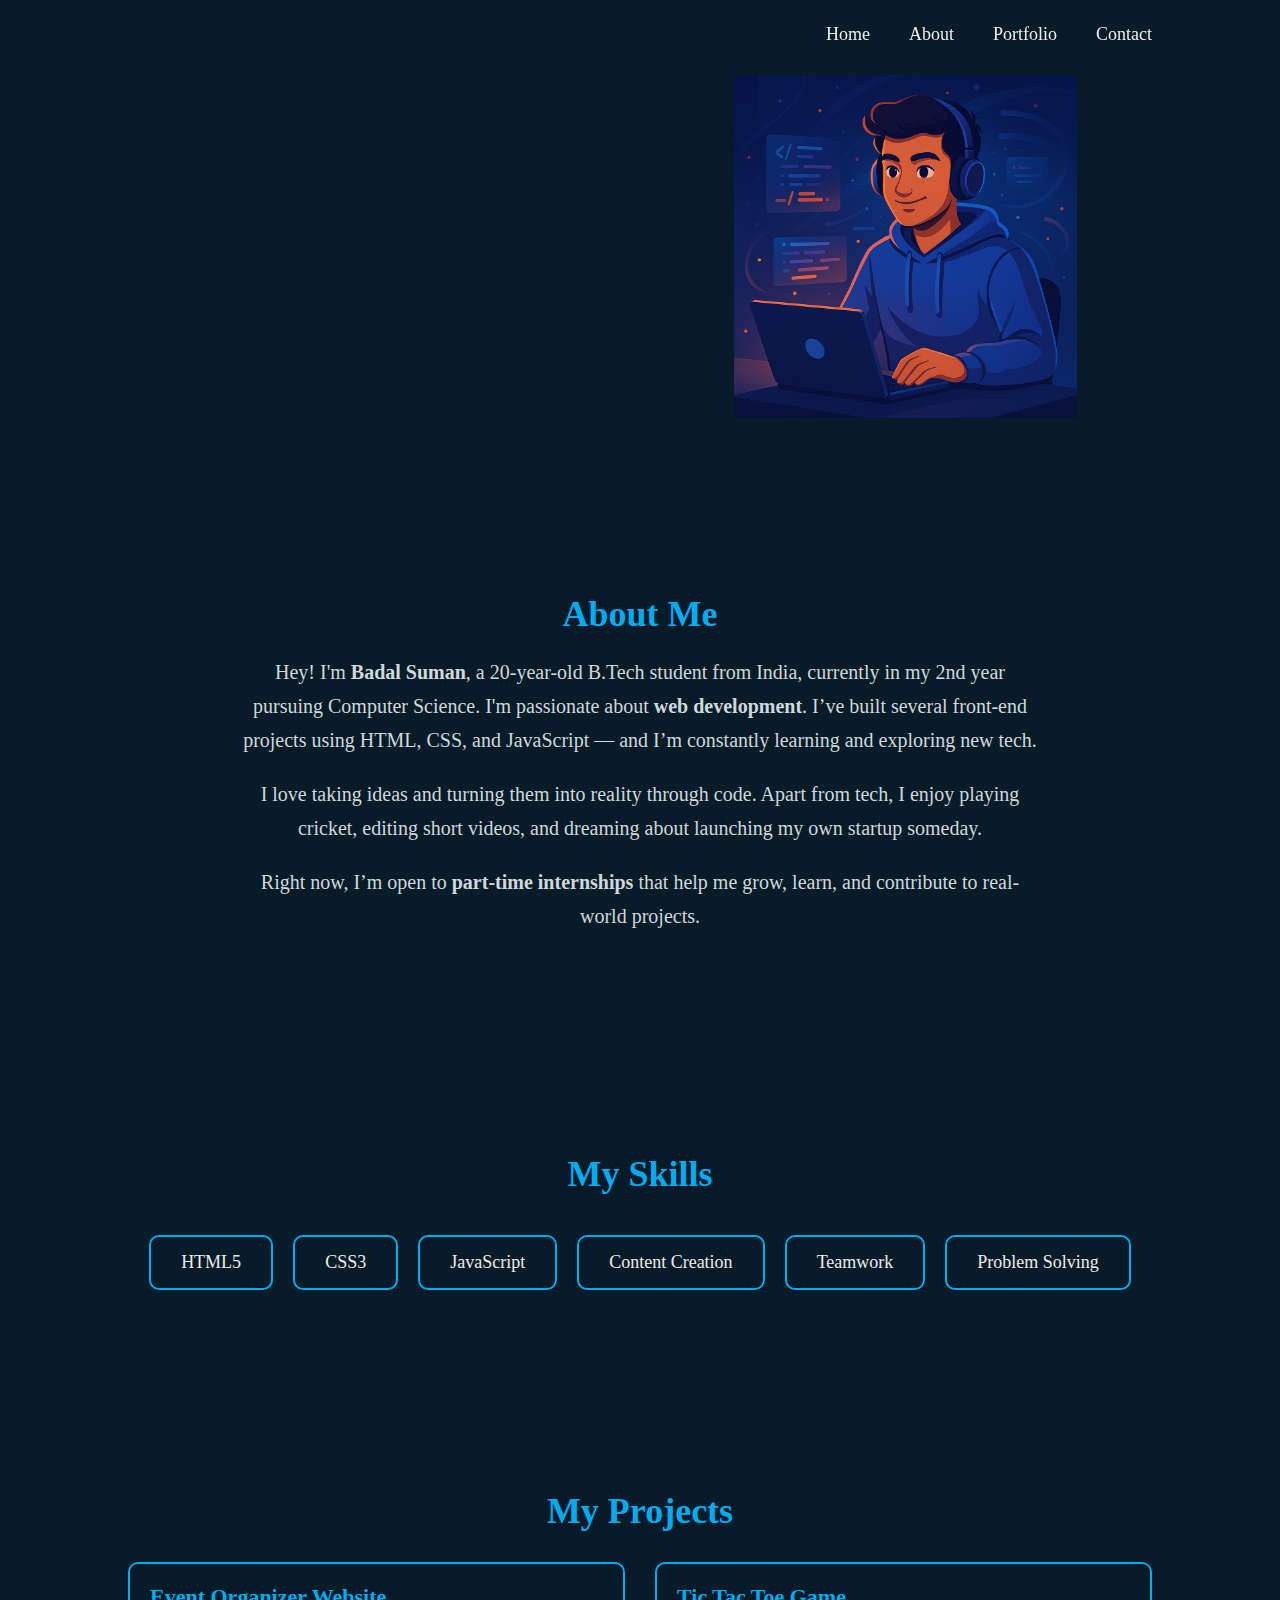
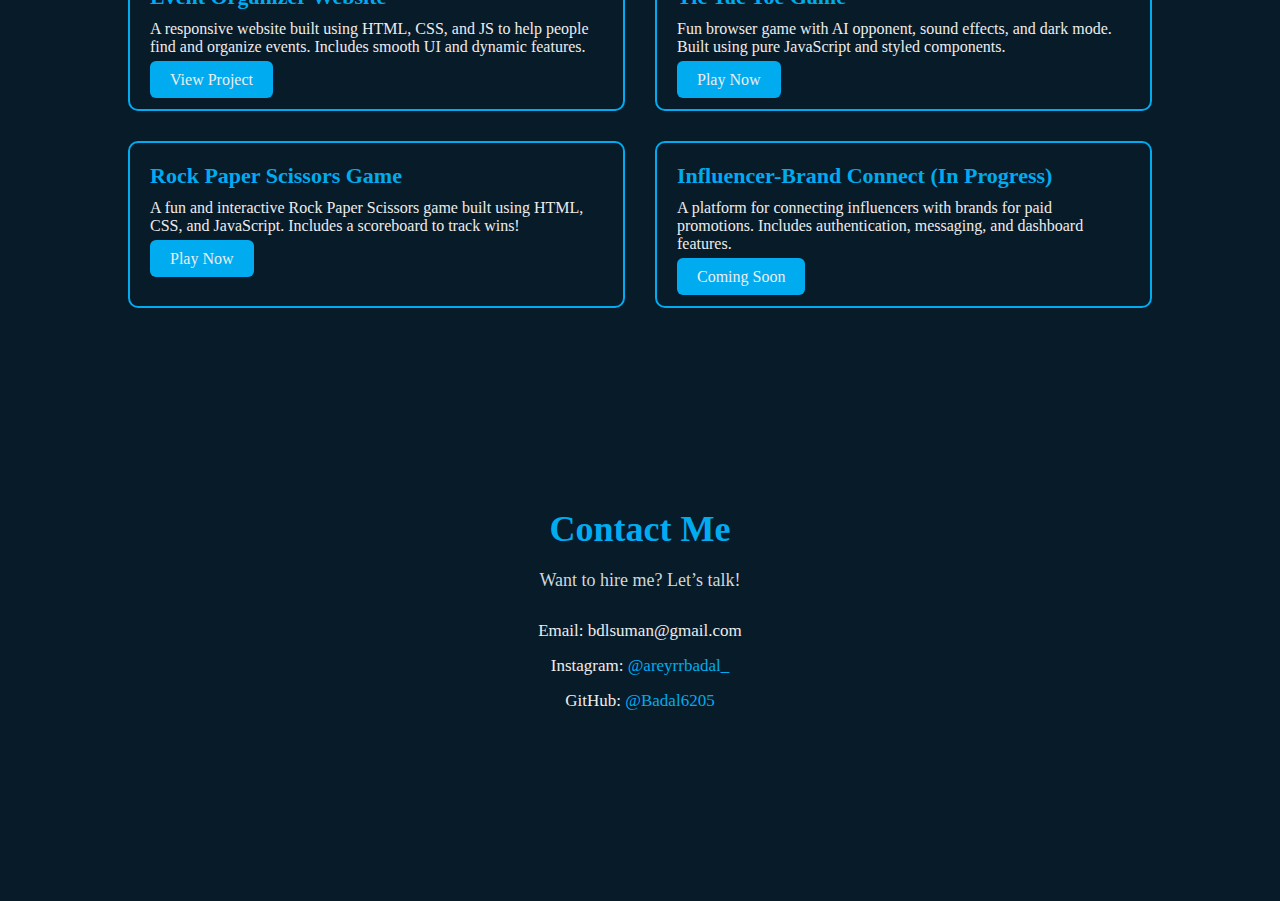
<file: My Portfolio/index.html>
<!DOCTYPE html>
<html lang="en">
<head>
    <meta charset="UTF-8">
    <meta name="viewport" content="width=device-width, initial-scale=1.0">
    <title>My Portfolio</title>
    <link rel="stylesheet" href="style.css">
    <link href='https://unpkg.com/boxicons@2.1.4/css/boxicons.min.css' rel='stylesheet'>
</head>
<body>
    <header class="header">
        <a href="#" class="logo">Badal</a>
        
        <nav class="navbar">
            <a href="#home" class="active">Home</a>
            <a href="#about">About</a>
            <a href="#skills">Portfolio</a>
            <a href="#contact">Contact</a>
        </nav>
    </header>

    <section class="home" id="home">
        <div class="home-content">
            <h1>Hi!! I'm Badal Suman</h1>
            <h3>B Tech II <sup>nd</sup> year student</h3>
            <p></p>
            <div class="btn-box">
            <a href="#">Hire Me</a>
            <a href="#">Let's Talk</a>
        </div>
        </div>

        <div class="img">
            <img src="img.png">
        </div>
    </section>

    <section class="about" id="about">
        <div class="about-content">
          <h2>About Me</h2>
          <p>
            Hey! I'm <strong>Badal Suman</strong>, a 20-year-old B.Tech student from India, currently in my 2nd year pursuing Computer Science. I'm passionate about <strong>web development</strong>. I’ve built several front-end projects using HTML, CSS, and JavaScript — and I’m constantly learning and exploring new tech.
          </p>
          <p>
            I love taking ideas and turning them into reality through code. Apart from tech, I enjoy playing cricket, editing short videos, and dreaming about launching my own startup someday.
          </p>
          <p>
            Right now, I’m open to <strong>part-time internships</strong> that help me grow, learn, and contribute to real-world projects.
          </p>
        </div>
      </section>

      <section class="skills" id="skills">
        <h2>My Skills</h2>
        <div class="skill-list">
          <div class="skill">HTML5</div>
          <div class="skill">CSS3</div>
          <div class="skill">JavaScript</div>
          <div class="skill">Content Creation</div>
          <div class="skill">Teamwork</div>
          <div class="skill">Problem Solving</div>
        </div>
      </section>

      <section class="projects" id="portfolio">
        <h2>My Projects</h2>
        <div class="project-list">
          <div class="project">
            <h3>Event Organizer Website</h3>
            <p>A responsive website built using HTML, CSS, and JS to help people find and organize events. Includes smooth UI and dynamic features.</p>
            <a href="#">View Project</a>
          </div>
      
          <div class="project">
            <h3>Tic Tac Toe Game</h3>
            <p>Fun browser game with AI opponent, sound effects, and dark mode. Built using pure JavaScript and styled components.</p>
            <a href="#">Play Now</a>
          </div>

          <div class="project">
            <h3>Rock Paper Scissors Game</h3>
            <p>A fun and interactive Rock Paper Scissors game built using HTML, CSS, and JavaScript. Includes a scoreboard to track wins!</p>
            <a href="#">Play Now</a>
          </div>
      
          <div class="project">
            <h3>Influencer-Brand Connect (In Progress)</h3>
            <p>A platform for connecting influencers with brands for paid promotions. Includes authentication, messaging, and dashboard features.</p>
            <a href="#">Coming Soon</a>
          </div>
        </div>
      </section>

      <section class="contact" id="contact">
        <h2>Contact Me</h2>
        <p>Want to hire me? Let’s talk!</p>
        <div class="contact-info">
            <ul>
                <li>Email: bdlsuman@gmail.com</li>
                <li>Instagram: <a href="https://instagram.com/areyrrbadal_" target="_blank">@areyrrbadal_</a></li>
                <li>GitHub: <a href="https://github.com/Badal6205" target="_blank">@Badal6205</a></li>
            </ul>
        </div>
        <div class="home-sci">
            <a href="#"><i class='bx bxl-instagram'></i></a>
            <a href="#"><i class='bx bxl-github'></i></a>
            <a href="#"><i class='bx bxl-linkedin'></i></a>
        </div>
      </section>
</body>
</body>
</html>
</file>
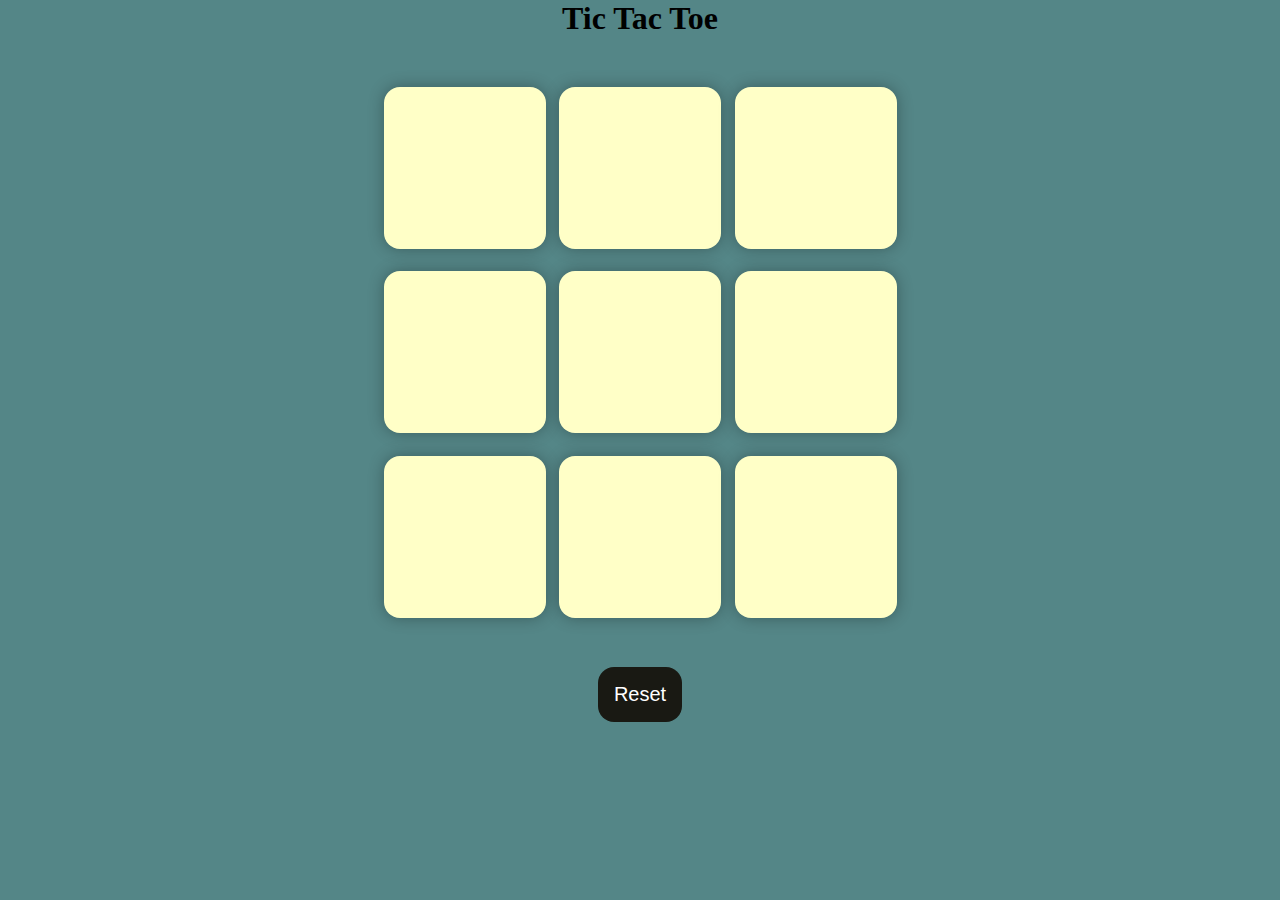
<file: Tic Tac Toe/index.html>
<!DOCTYPE html>
<html lang="en">
<head>
  <meta charset="UTF-8" />
  <meta name="viewport" content="width=device-width, initial-scale=1.0"/>
  <title>Tic Tac Toe</title>
  <link rel="stylesheet" href="style.css" />
</head>
<body>
  <h1>Tic Tac Toe</h1>

  <div class="msg-container hide">
    <p id="msg">Winner Message</p>
    <button id="new-btn">New Game</button>
  </div>

  <div class="container">
    <div class="game">
      <button class="box"></button>
      <button class="box"></button>
      <button class="box"></button>
      <button class="box"></button>
      <button class="box"></button>
      <button class="box"></button>
      <button class="box"></button>
      <button class="box"></button>
      <button class="box"></button>
    </div>
  </div>

  <button id="reset-btn">Reset</button>

  <script src="app.js"></script>
</body>
</html>
</file>
<file: My Portfolio/style.css>
*{
    margin: 0;
    padding: 0;
    box-sizing: border-box;
}

html {
    scroll-behavior: smooth;
}

body{
    background-color: #081b29;
    color: #ededed;
}
.header {
    position: fixed;
    top: 0;
    left: 0;
    width: 100%;
    padding: 20px 10%;
    background-color: transparent;
    display: flex;
    justify-content: space-between;
    align-items: center;
    z-index: 100;
}
.logo{
    position: relative;
    font-size: 25px;
    color: #ededed;
    text-decoration: none;
    font-weight: 600;
    letter-spacing: 1px;
}

.logo::before {
    content: '';
    position: absolute;
    top: 0;
    right: 0;
    width: 100%;
    height: 100%;
    background-color: #081b29;
    animation: showRight 1s ease forwards;
    animation-delay: 0.4s;
}

.navbar a{
    font-size: 18px;
    color: #ededed;
    text-decoration: none;
    font-weight: 500;
    margin-left: 35px;
    transition: 0.2s;
}
.navbar a:hover {
    color: #00abf0;
}
.home {
    height: fit-content;
    display: flex;
    justify-content: space-between;
    align-items: center;
    flex-wrap: wrap;
    padding: 0 10%;
}

.home-content {
    max-width: 600px;
}

.home-content h1 {
    position: relative;
    font-size: 56px;
    font-weight: 700;
    line-height: 1.2;
}

.home-content h1::before {
    content: '';
    position: absolute;
    top: 0;
    right: 0;
    width: 100%;
    height: 100%;
    background-color: #081b29;
    animation: showRight 1s ease forwards;
    animation-delay: 1s;
}

.home-content h3 {
    position: relative;
    font-size: 32px;
    font-weight: 700;
    color: #00abf0;
}

.home-content h3::before {
    content: '';
    position: absolute;
    top: 0;
    right: 0;
    width: 100%;
    height: 100%;
    background-color: #081b29;
    animation: showRight 1s ease forwards;
    animation-delay: 1.3s;
}

.home-content p {
    position: relative;
    font-size: 16px;
    margin: 20px 0 40px;
}

.home-content p::before {
    content: '';
    position: absolute;
    top: 0;
    right: 0;
    width: 100%;
    height: 100%;
    background-color: #081b29;
    animation: showRight 1s ease forwards;
    animation-delay: 1.6s;
}

.home-content .btn-box {
    position: relative;
    display: flex;
    justify-content: space-between;
    width: 345px;
    height: 50px;
}

.home-content .btn-box::before {
    content: '';
    position: absolute;
    top: 0;
    right: 0;
    width: 100%;
    height: 100%;
    background-color: #081b29;
    animation: showRight 1s ease forwards;
    animation-delay: 1.9s;
    z-index: 2;
}

.btn-box a {
    position: relative;
    display: inline-flex;
    justify-content: center;
    align-items: center;
    width: 150px;
    height: 100%;
    background-color: #00abf0;
    border: 2px solid #00abf0;
    border-radius: 8px;
    font-size: 20px;
    color: #081b29;
    text-decoration: none;
    font-weight: 600;
    letter-spacing: 1px;
    z-index: 1;
    overflow: hidden;
    transition: 0.5s;
}

.btn-box a:hover {
    color: #00abf0;
}

.btn-box a:nth-child(2) {
    background-color: transparent;
    color: #00abf0;
}

.btn-box a:nth-child(2):hover {
    color: #081b29;
}

.btn-box a:nth-child(2)::before {
    background-color: #00abf0;
}

.btn-box a::before {
    content: '';
    position: absolute;
    top: 0;
    left: 0;
    width: 0;
    height: 100%;
    background-color: #081b29;
    z-index: -1;
    transition: 0.5s;
}

.btn-box a:hover::before {
    width: 100%;
}

.home-sci {
    position: relative;
    bottom: 40px;
    width: 170px;
    display: flex;
    justify-content: space-between;
}

.home-sci::before {
    content: '';
    position: absolute;
    top: 0;
    right: 0;
    width: 100%;
    height: 100%;
    background-color: #081b29;
    animation: showRight 1s ease forwards;
    animation-delay: 2.5s;
    z-index: 2;
}

.home-sci a {
    position: relative;
    display: inline-flex;
    justify-content: center;
    align-items: center;
    width: 40px;
    height: 40px;
    background: transparent;
    border: 2px solid #00abf0;
    border-radius: 50%;
    font-size: 20px;
    color: #00abf0;
    text-decoration: none;
    z-index: 1;
    overflow: hidden;
    transition: 0.5s;
}

.home-sci a:hover {
    color: #081b29;
}

.home-sci a::before {
    content: '';
    position: absolute;
    top: 0;
    left: 0;
    width: 0;
    height: 100%;
    background-color: #00abf0;
    z-index: -1;
    transition: 0.5s;
}

.home-sci a:hover::before {
    width: 100%;
}

/* KEYFRAME ANIMATION*/
@keyframes showRight {
    100% {
        width: 0;

    }
}

.img {
    margin: 75px;
    flex: 1;
    width: 500px;
    display: flex;
    justify-content: right;
    align-items: center;
    animation: floatUpDown 3s ease-in-out infinite;
}

/* Floating animation */
@keyframes floatUpDown {
    0%, 100% {
        transform: translateY(0px);
    }
    50% {
        transform: translateY(-10px);
    }
}

.img img {
    max-width: 400px;
    width: 100%;
    height: auto;
}

/* ABOUT SECTION */
.about {
    padding: 100px 10%;
    background-color: #081b29;
    color: #ededed;
}

.about-content {
    max-width: 800px;
    margin: 0 auto;
    text-align: center;
}

.about h2 {
    font-size: 36px;
    color: #00abf0;
    margin-bottom: 20px;
    position: relative;
}

.about p {
    font-size: 20px;
    line-height: 1.7;
    margin-bottom: 20px;
    color: #cfd8dc;
}

/* SKILLS SECTION */
.skills {
    padding: 100px 10%;
    color: #ededed;
    text-align: center;
}

.skills h2 {
    font-size: 36px;
    color: #00abf0;
    margin-bottom: 40px;
}

.skill-list {
    display: flex;
    flex-wrap: wrap;
    gap: 20px;
    justify-content: center;
}

.skill {
    background-color: #081b29;
    border: 2px solid #00abf0;
    border-radius: 10px;
    padding: 15px 30px;
    font-size: 18px;
    color: #ededed;
    transition: transform 0.3s ease;
}

.skill:hover {
    transform: scale(1.05);
    background-color: #00abf0;
    color: #081b29;
    font-weight: bold;
}

/* PROJECTS SECTION */
.projects {
    padding: 100px 10%;
    color: #ededed;
  }
  
  .projects h2 {
    font-size: 36px;
    color: #00abf0;
    margin-bottom: 30px;
    text-align: center;
  }
  
  .project-list {
    display: grid;
    grid-template-columns: repeat(2, minmax(300px, 1fr));
    gap: 30px;
  }
  
  .project {
    background-color: #081b29;
    padding: 20px;
    border: 2px solid #00abf0;
    border-radius: 10px;
  }
  
  .project h3 {
    font-size: 22px;
    color: #00abf0;
    margin-bottom: 10px;
  }
  
  .project p {
    font-size: 16px;
    margin-bottom: 15px;
  }
  
  .project a {
    text-decoration: none;
    color: #ededed;
    background-color: #00abf0;
    padding: 10px 20px;
    border-radius: 6px;
    transition: 0.3s;
  }
  
  .project a:hover {
    background-color: #007aa3;
  }
    
 /* CONTACT ME SECTION*/
 .contact {
    padding: 100px 10%;
    background-color: #081b29;
    color: #ededed;
    text-align: center;
    min-height: 400px; /* Increased height to accommodate social icons */
  }
  
  .contact h2 {
    font-size: 36px;
    color: #00abf0;
    margin-bottom: 20px;
  }
  
  .contact p {
    font-size: 18px;
    margin-bottom: 30px;
    color: #cfd8dc;
  }
  
  .contact-info {
    margin-bottom: 40px; /* Space before social icons */
  }
  
  .contact-info ul {
    list-style: none;
    padding: 0;
  }
  
  .contact-info li {
    margin: 15px 0;
    font-size: 17px;
  }
  
  .contact-info a {
    color: #00abf0;
    text-decoration: none;
    transition: 0.3s;
  }
  
  .contact-info a:hover {
    text-decoration: underline;
    color: #00d4ff;
  }
  
  /* Style for social media icons */
  .home-sci {
    display: flex;
    justify-content: center;
    gap: 20px; /* Space between icons */
    margin-top: 30px; /* Space above the icons */
  }
  
  .home-sci a {
    position: relative;
    display: flex;
    justify-content: center;
    align-items: center;
    width: 50px; /* Increased size for better visibility */
    height: 50px;
    background: transparent;
    border: 2px solid #00abf0;
    border-radius: 50%;
    font-size: 24px; /* Adjusted icon size */
    color: #00abf0;
    text-decoration: none;
    transition: 0.5s;
    z-index: 1;
  }
  
  .home-sci a:hover {
    color: #081b29;
    background-color: #00abf0;
    transform: scale(1.1); /* Slight scale on hover for attractiveness */
  }
  
  .home-sci a::before {
    content: '';
    position: absolute;
    top: 0;
    left: 0;
    width: 0;
    height: 100%;
    background-color: #00abf0;
    z-index: -1;
    transition: 0.5s;
  }
  
  .home-sci a:hover::before {
    width: 100%;
  }
</file>
<file: Tic Tac Toe/style.css>
* {
    margin: 0;
    padding: 0;
  }
  
  body {
    background-color: #548687;
    text-align: center;
  }
  
  .container {
    height: 70vh;
    display: flex;
  
    justify-content: center;
    align-items: center;
  }
  
  .game {
    height: 60vmin;
    width: 60vmin;
    display: flex;
    flex-wrap: wrap;
    justify-content: center;
    align-items: center;
    gap: 1.5vmin;
  }
  
  .box {
    height: 18vmin;
    width: 18vmin;
    border-radius: 1rem;
    border: none;
    box-shadow: 0 0 1rem rgba(0, 0, 0, 0.3);
    font-size: 8vmin;
    color: #b0413e;
    background-color: #ffffc7;
  }
  
  #reset-btn {
    padding: 1rem;
    font-size: 1.25rem;
    background-color: #191913;
    color: #fff;
    border-radius: 1rem;
    border: none;
  }
  
  #new-btn {
    padding: 1rem;
    font-size: 1.25rem;
    background-color: #191913;
    color: #fff;
    border-radius: 1rem;
    border: none;
  }
  
  #msg {
    color: #ffffc7;
    font-size: 5vmin;
  }
  
  .msg-container {
    height: 100vmin;
    display: flex;
    justify-content: center;
    align-items: center;
    flex-direction: column;
    gap: 4rem;
  }
  
  .hide {
    display: none;
  }

  .win {
    background-color: #38b000 !important;
    color: white !important;
    font-weight: bold;
    transition: background-color 0.3s ease;
  }
</file>
